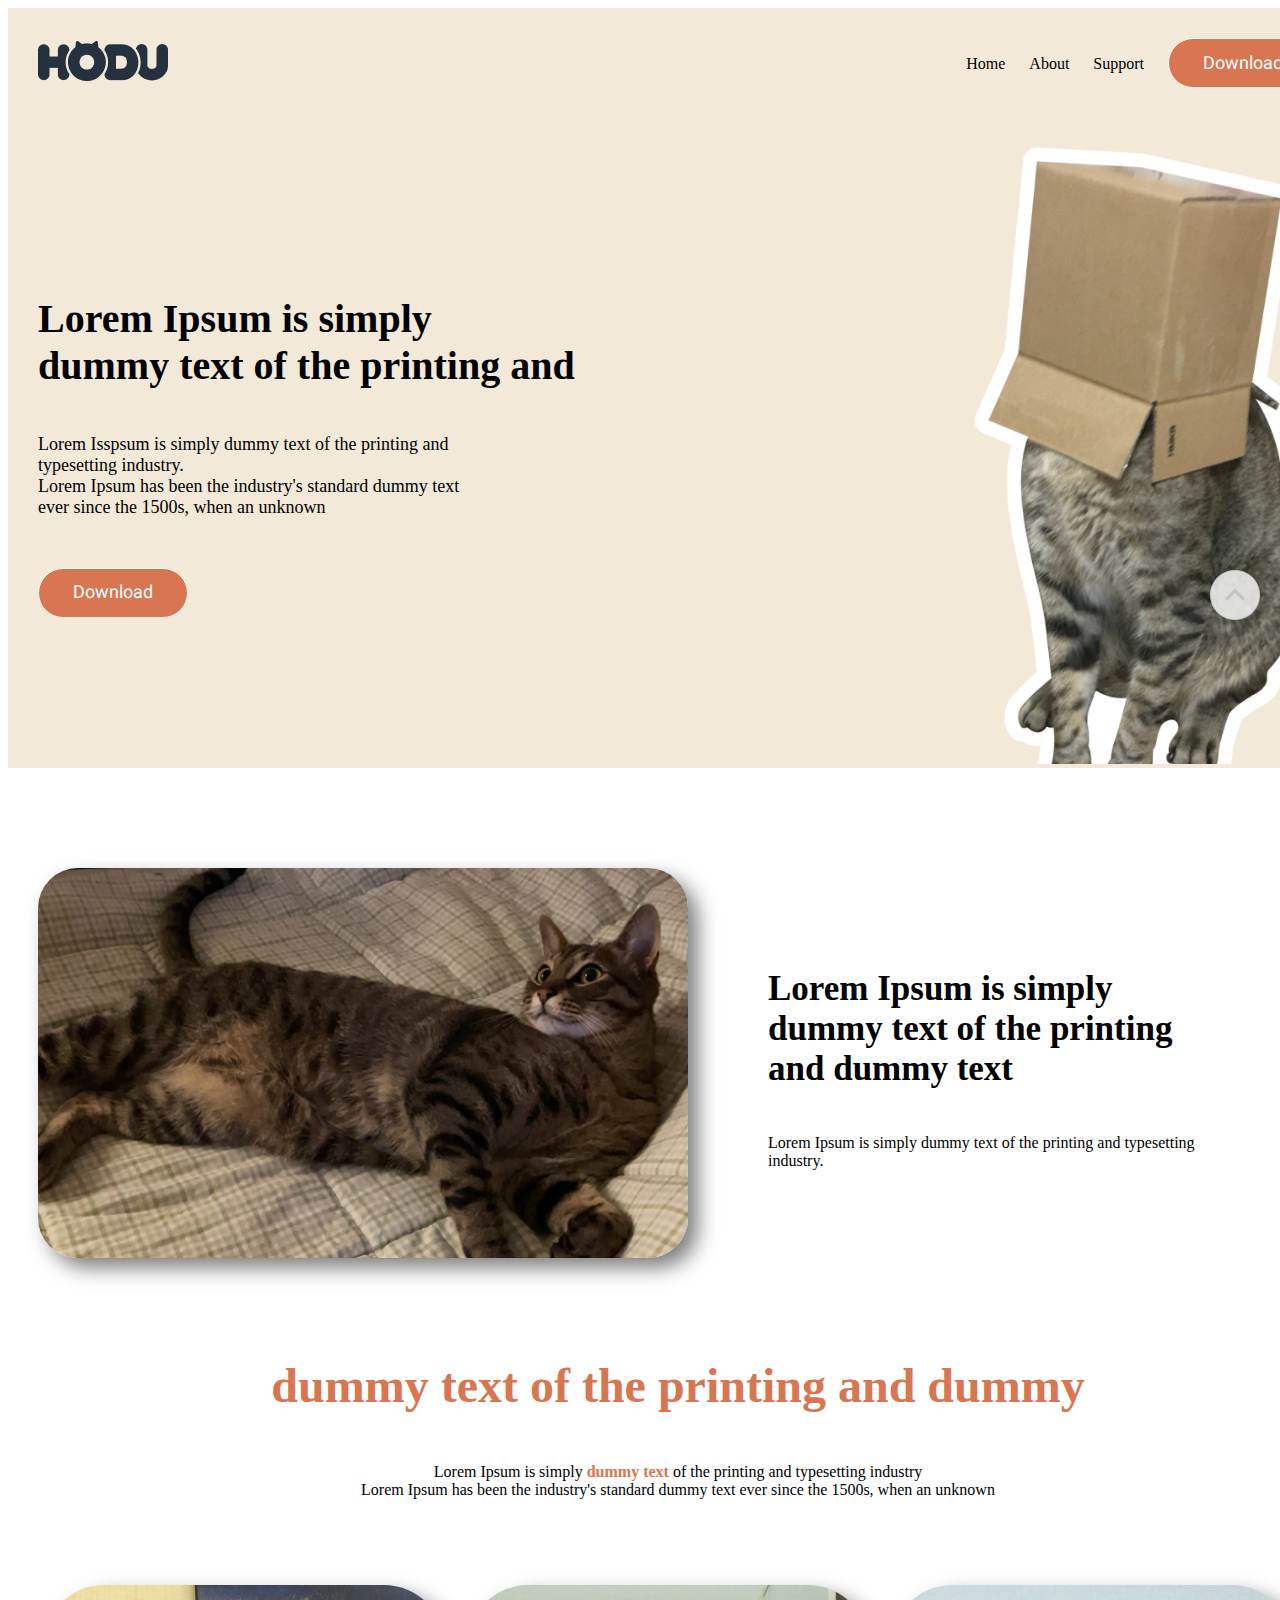
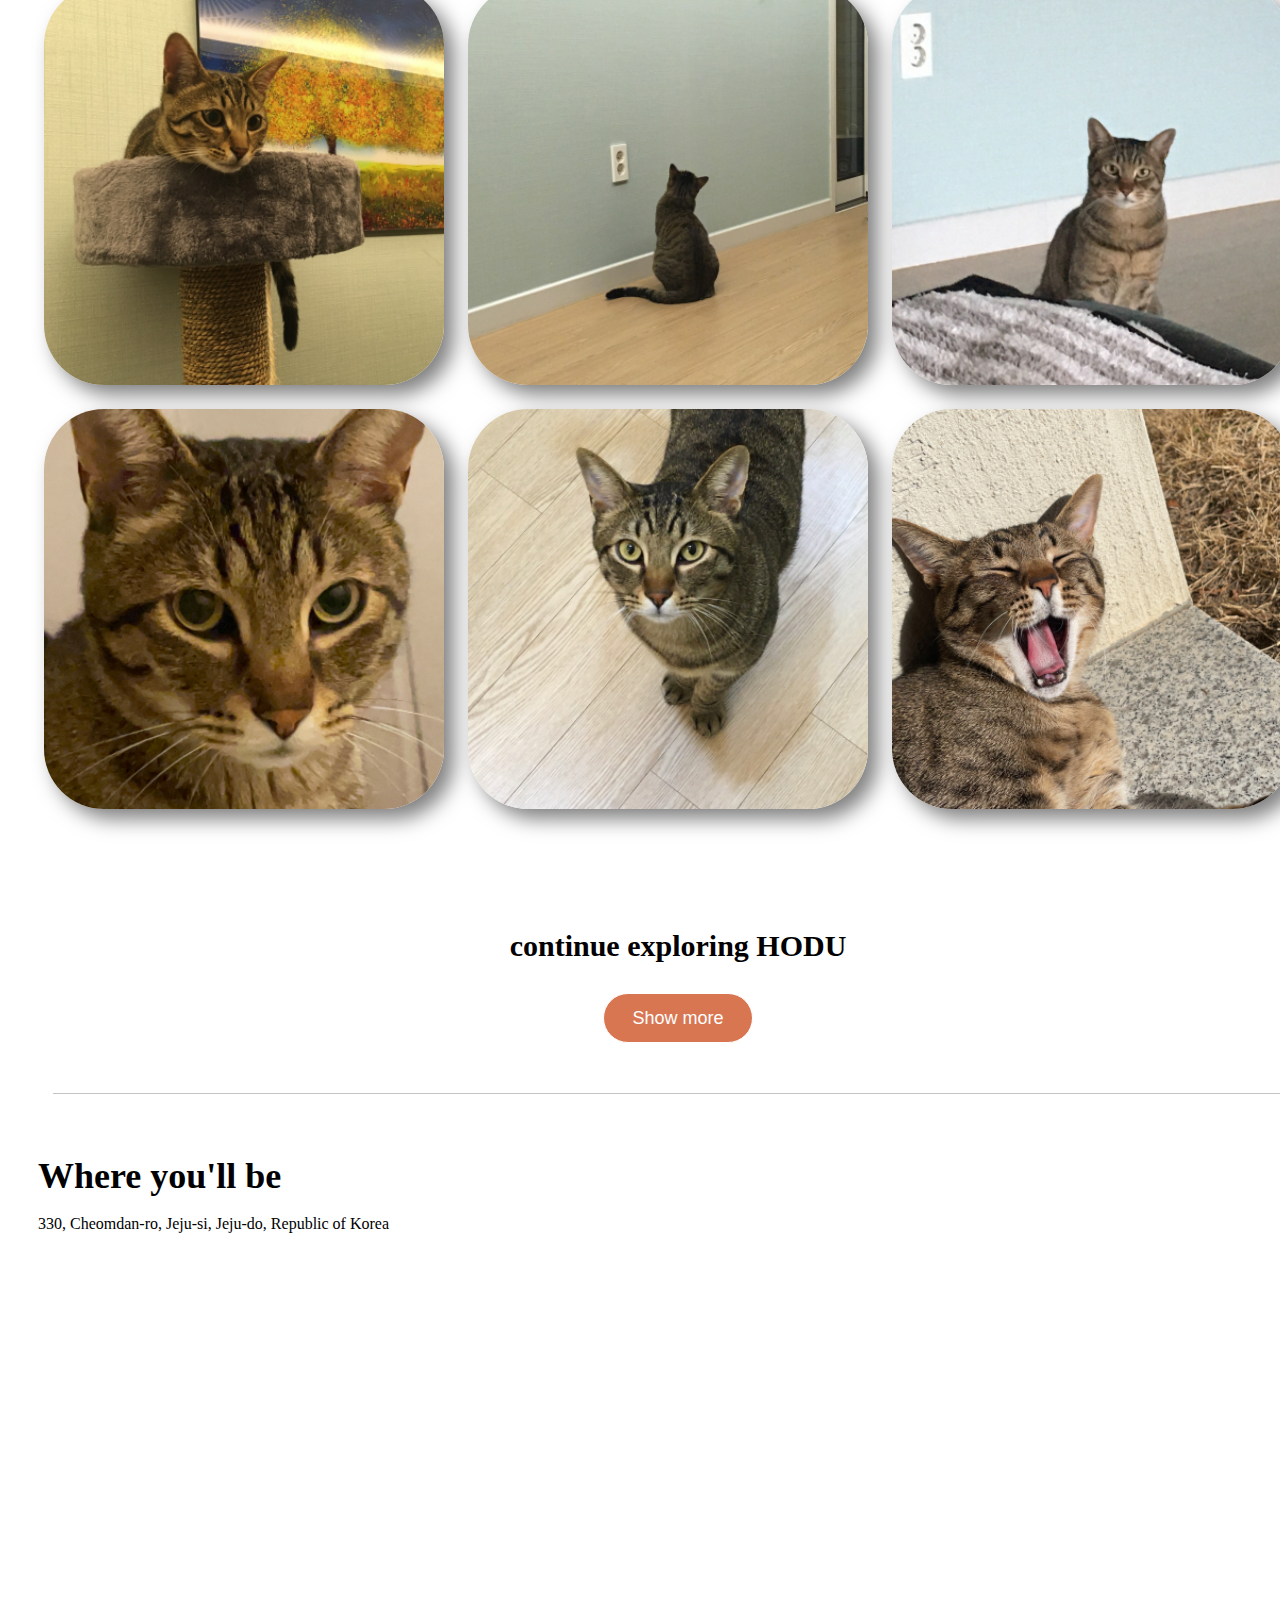
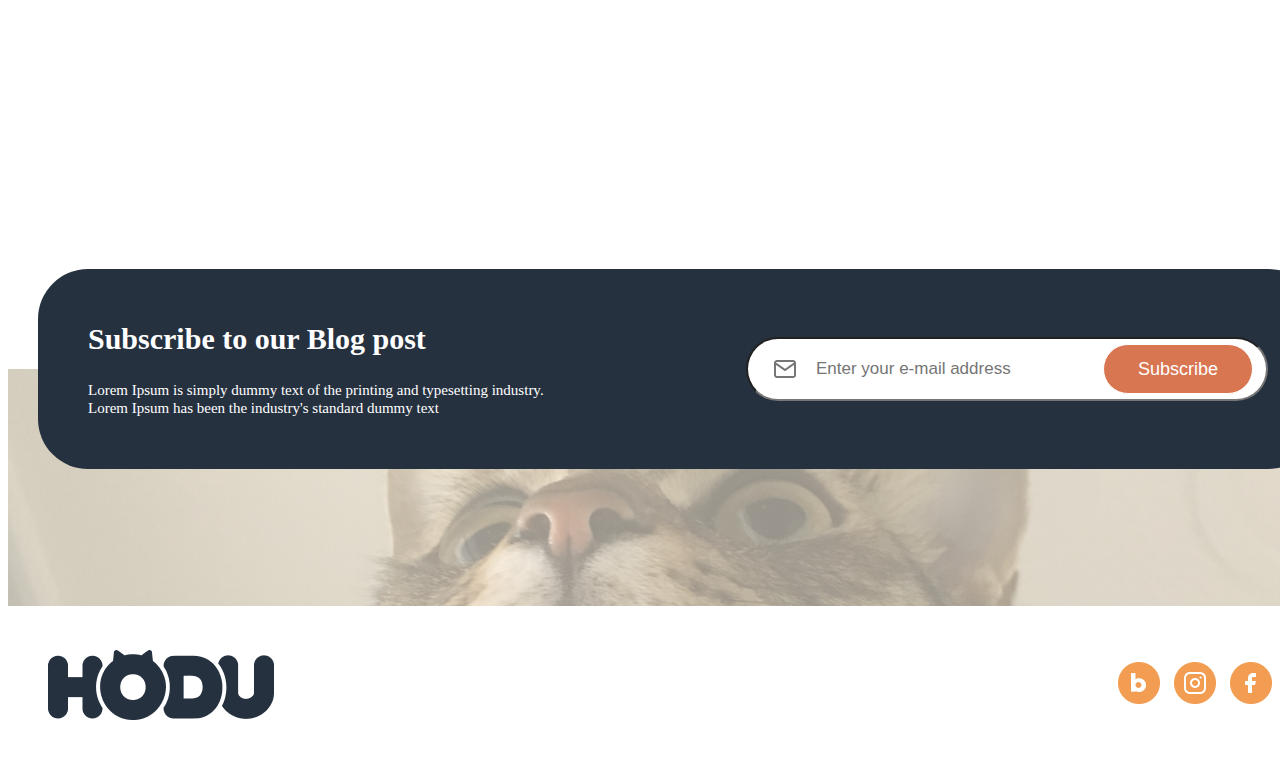
<file: index.html>
<!DOCTYPE html>
<html lang="ko">

<head>
    <meta charset="UTF-8">
    <link rel="icon" href="img/modal_cat.png" type="image/x-icon">
    <title>Hi I'm HODU❤️</title>
    <link href="index.css" rel="stylesheet"/>
    <link href="https://fonts.googleapis.com/css2?family=Black+Han+Sans&family=Dongle:wght@300;700&family=Heebo&family=Nanum+Pen+Script&display=swap"
          rel="stylesheet">
</head>

<body>
<div id="wrap">

    <header id="header">
        <div id="header-wrap">

            <nav id="menu-contain">
                <div>
                    <img id="logo" src="img/Logo-head.png" alt="logo"/>
                </div>
                <div>
                    <a class="menu-items" href="https://www.example.com" target="_blank">Home</a>
                    <a class="menu-items" href="https://www.example.com" target="_blank">About</a>
                    <a class="menu-items" href="https://www.example.com" target="_blank">Support</a>
                    <button class="download-button">Download</button>
                </div>
            </nav>

            <section id="first-section">
                <div class='text-contain'>
                    <h1 id="title-text">Lorem Ipsum is simply <br> dummy text of the printing and </h1>
                    <p id="content-text">
                        Lorem Isspsum is simply dummy text of the printing and
                        <br>typesetting industry.
                        <br>Lorem Ipsum has been the industry's standard dummy text
                        <br>ever since the 1500s, when an unknown
                    </p>

                    <button class="download-button">Download</button>
                </div>

                <div>
                    <img id="header-img" src="img/img_cat_png.png" alt="header-img"/>
                </div>
            </section>
        </div>
    </header>

    <div id="container">
        <section id="container-first-section">
            <img id="container-first-section-img" src="img/img_2.png" alt="middle-img">
            <div id="container-first-section-text">
                <h2 id="container-tittle">Lorem Ipsum is simply <br> dummy text of the printing <br> and dummy text
                </h2>
                <p> Lorem Ipsum is simply dummy text of the printing and typesetting <br> industry. </p>
            </div>
        </section>

        <section id="container-second-section">
            <h3 id="container-second-tittle"> dummy text of the printing and dummy</h3>
            <p> Lorem Ipsum is simply <strong>dummy text</strong> of the printing and typesetting industry
                <br>Lorem Ipsum has been the industry's standard dummy text ever since the 1500s, when an unknown</p>
            <div id="image-layout">
                <p id="img-first">
                    <img src="img/img_1_f.png" alt="img_1_f" class="container-second-section-img"/>
                    <img src="img/img_2_f.png" alt="img_2_f" class="container-second-section-img"/>
                    <img src="img/img_3_f.png" alt="img_3_f" class="container-second-section-img"/>
                </p>
                <p id=img-second>
                    <img src="img/img_1_s.png" alt="img_1_s" class="container-second-section-img"/>
                    <img src="img/img_2 _s.png" alt="img_2_s" class="container-second-section-img"/>
                    <img src="img/img_3 _s.png" alt="img_3_s" class="container-second-section-img"/>
                </p>
                <p id="continue-text">continue exploring HODU</p>
            </div>
            <button id="show-more-button" class="common-button">Show more</button>
        </section>

        <nav id="map-guide">
            <hr class="line">
            <h4 class="map-guide-text">Where you'll be</h4>
            <p class="map-guide-text"> 330, Cheomdan-ro, Jeju-si, Jeju-do, Republic of Korea</p>
            <div id="map">
                <script src="https://dapi.kakao.com/v2/maps/sdk.js?appkey=e6bbc1c5994939989c5056cf9e5af48f"></script>
                <script src="js/map.js"></script>
            </div>
        </nav>
    </div>

    <footer>
        <div id="footer">

            <div id="subscribe-layout">
                <aside class="subscribe">
                    <div id=subscribe-explain>
                        <h3 class="sub-explain-h">Subscribe to our Blog post</h3>
                        <p class="sub-explain-p">
                            Lorem Ipsum is simply dummy text of the printing and typesetting industry.<br>
                            Lorem Ipsum has been the industry's standard dummy text </p>
                    </div>
                    <div>
                        <input type="email" id="email-text" placeholder="Enter your e-mail address">
                        <button id="subscribe-button" type="button">Subscribe</button>
                    </div>
                </aside>
            </div>

            <div>
                <img id="footer-image" src="img/img_bottom.png" alt="bottom-img"/>
                <img id="scrollToTopBtn" src="img/scroll-top-btn.png" alt="scroll-img">
            </div>

            <section id="bottom-section">
                <img src="img/Logo-fin.png" height="70" width="226" alt="logo-fin"/>
                <div>
                    <a href="https://section.blog.naver.com/" target="_blank" class="image-link">
                        <img src="img/icon-blog.png" alt="blog"/>
                    </a>
                    <a href="https://www.instagram.com/" target="_blank" class="image-link"> <img
                            src="img/icon-insta.png" alt="instagram"/>
                    </a>
                    <a href="https://www.facebook.com/" target="_blank" class="image-link">
                        <img src="img/icon-facebook.png" alt="facebook"/>
                    </a>
                    <a href="https://www.youtube.com" target="_blank" class="image-link">
                        <img src="img/icon-youtube.png" alt="youtube"/>
                    </a>
                </div>
            </section>

        </div>
    </footer>

    <article class="modal-page">
        <div class="modal-sec">
            <img id="modal-cat" src="img/modal_cat.png" alt="modal-cat"/>
            <p class="thanks-text">Thank you!</p>
            <p class="thanks-text2">Lorem Ipsum is simply dummy text of the printing industry.</p>
            <button type="button" class="common-button thanks">OK! I Love <br>❤️HODU❤️</button>
        </div>
    </article>
</div>

<!-- script -->
<script src="js/download.js"></script>
<script src="js/subscribe.js"></script>
<script src="js/image.js"></script>
<script src="js/scroll.js"></script>
<script src="js/modal.js"></script>

</body>

</html>
</file>
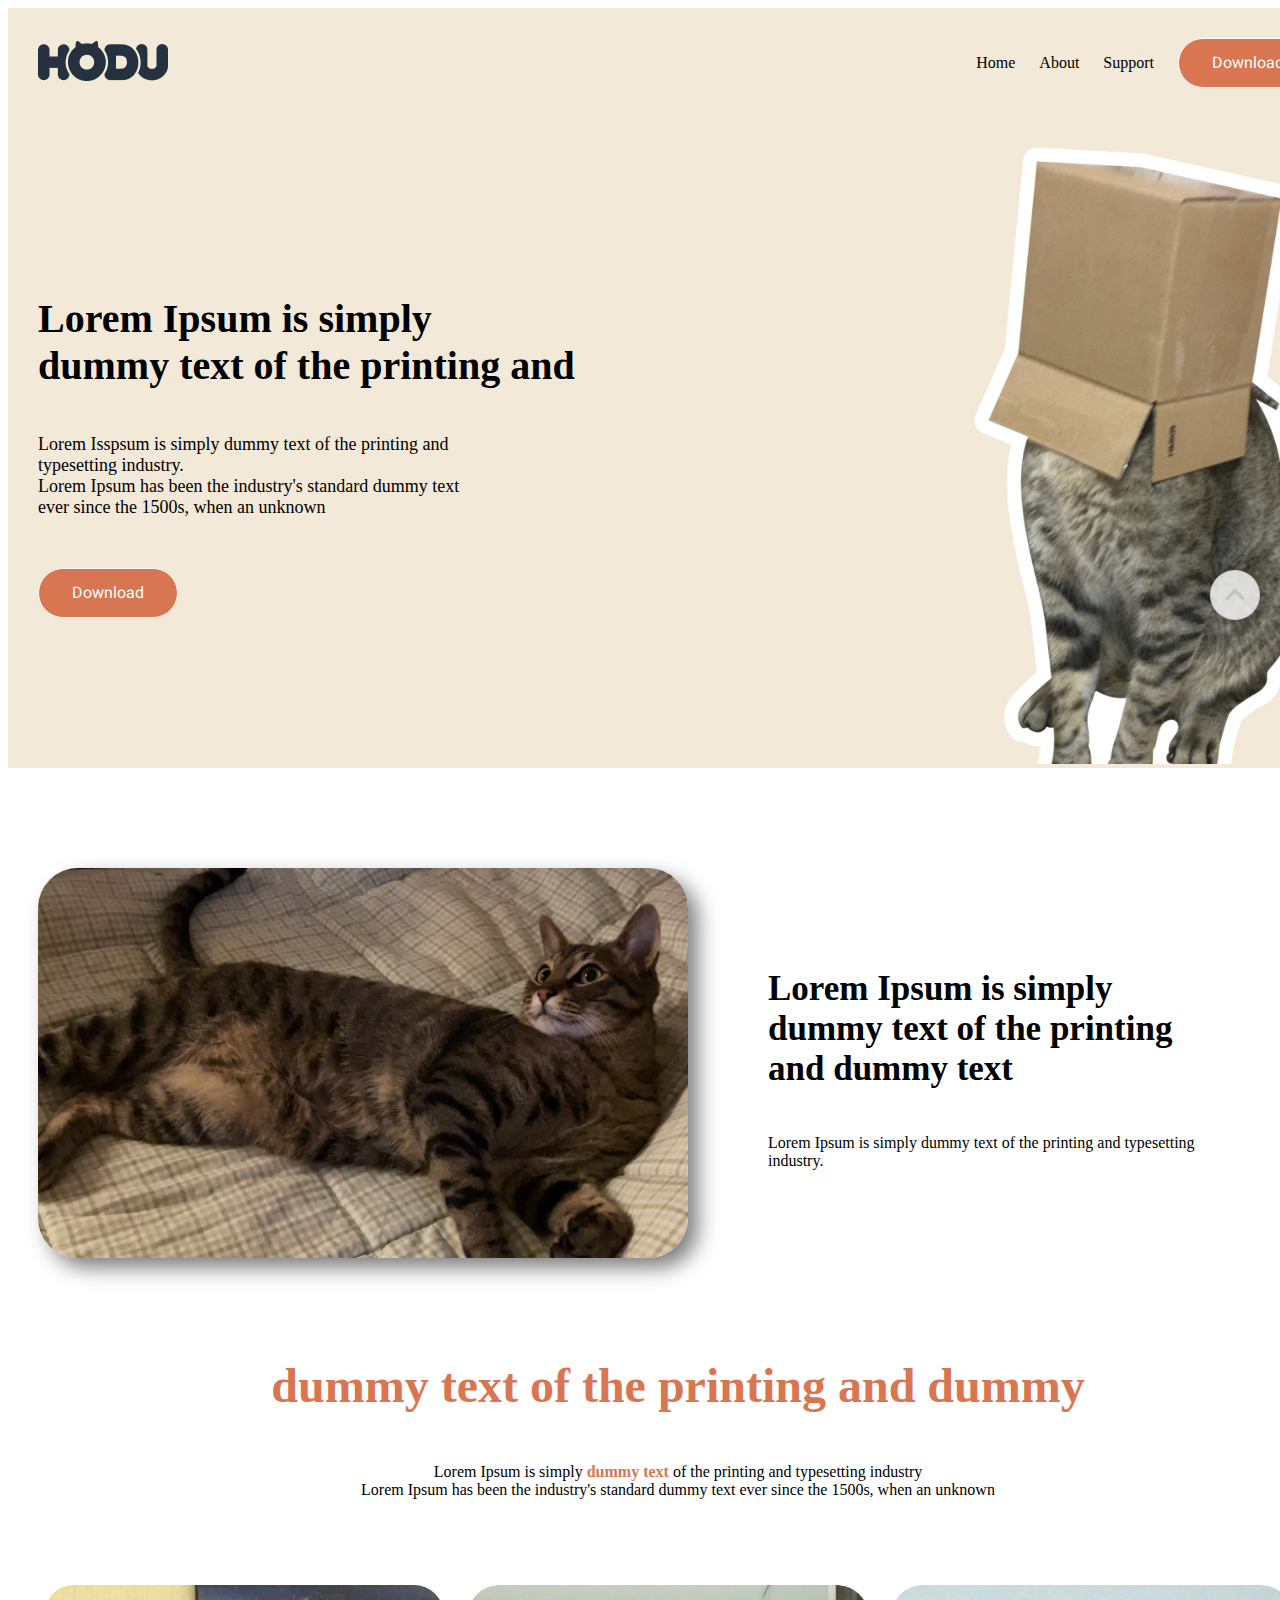
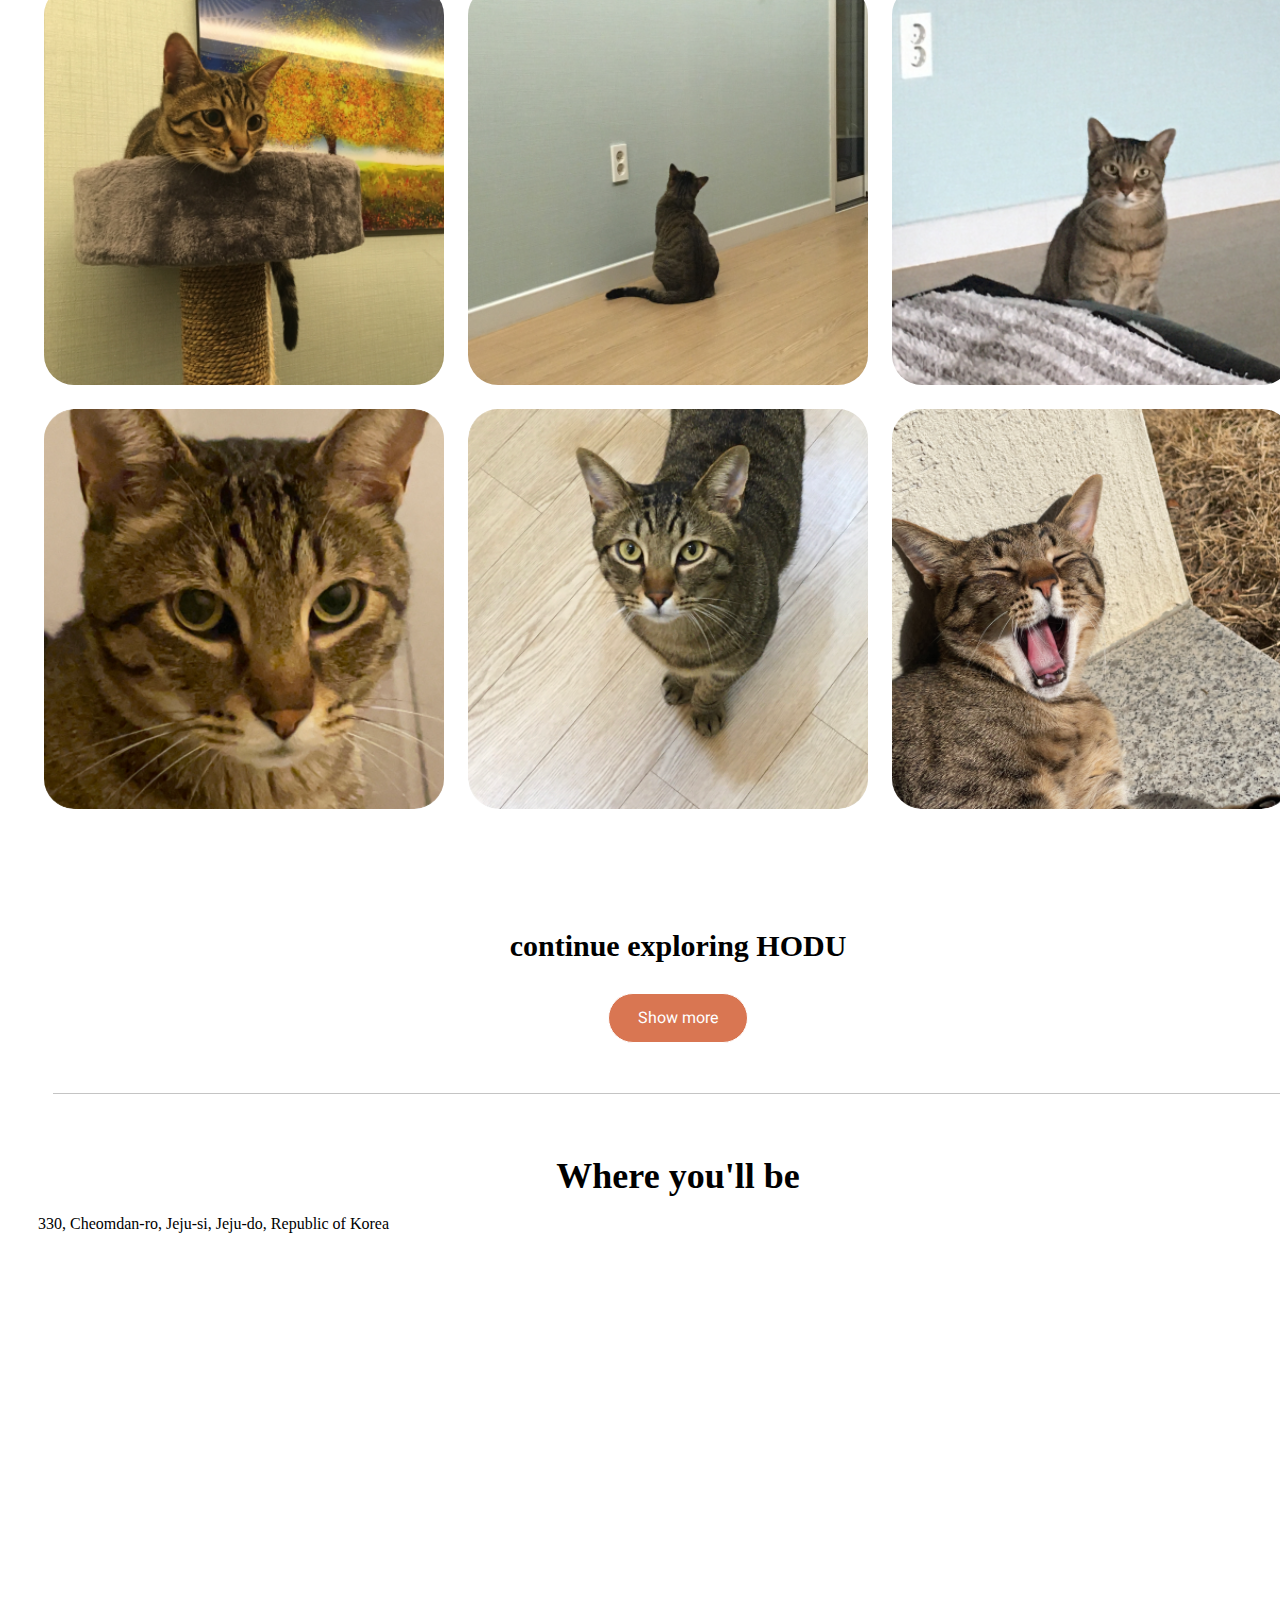
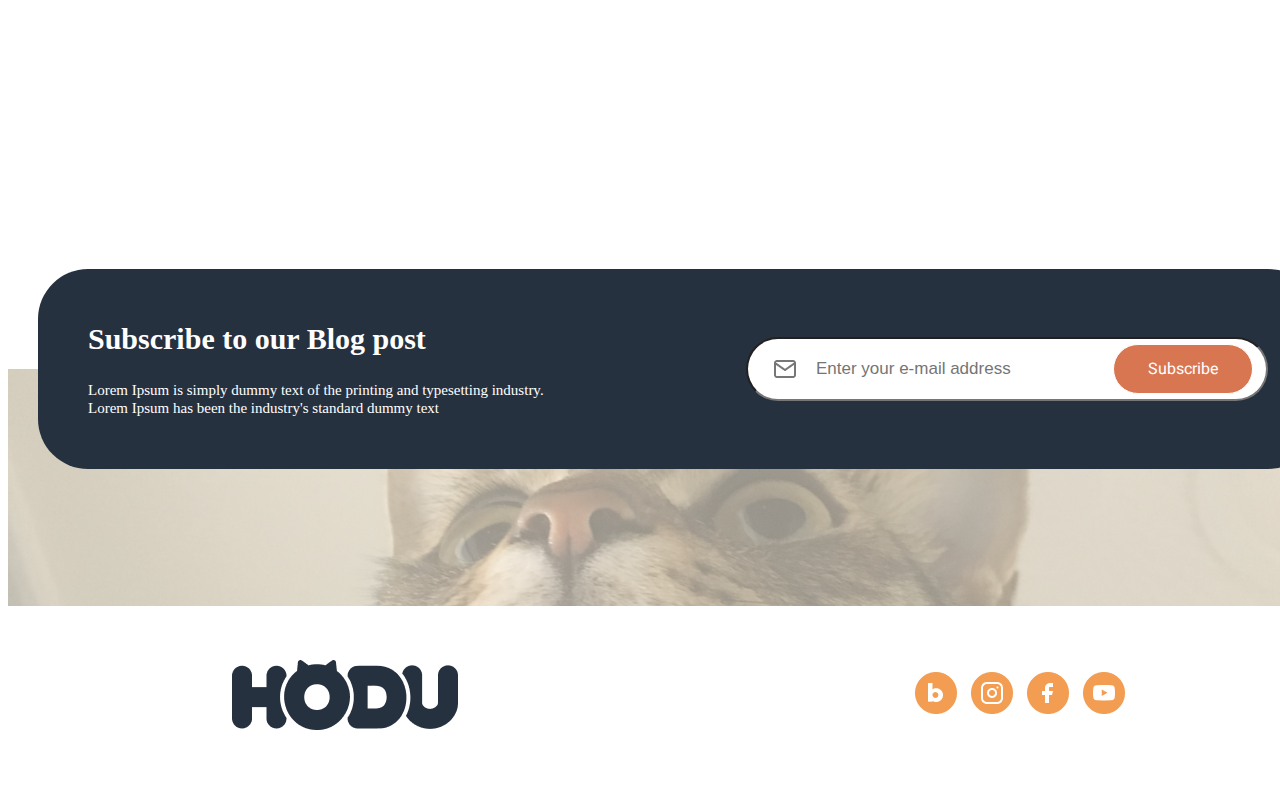
<file: hodu-project.html>
<!DOCTYPE html>
<html lang="ko">
<head>
    <meta charset="UTF-8">
    <title>
        <img src="img/Logo-fin.png" height="70" width="226"/>
        Hodu
    </title>
    <link href="hodu-project.css" rel="stylesheet"/>
    <link href="https://fonts.googleapis.com/css2?family=Black+Han+Sans&family=Dongle:wght@300;700&family=Heebo&family=Nanum+Pen+Script&display=swap"
          rel="stylesheet">
</head>

<body>
<div id="wrap">
    <!-- header -->
    <div id="header">
        <div id="header-wrap">

            <section id="menu-contain">
                <div>
                    <img id="logo" src="img/Logo-head.png"/>
                </div>
                <div>
                    <a class="menu-items" href="https://www.example.com" target="_blank">Home</a>
                    <a class="menu-items" href="https://www.example.com" target="_blank">About</a>
                    <a class="menu-items" href="https://www.example.com" target="_blank">Support</a>
                    <button class="download-button">Download</button>
                </div>
            </section>

            <section id="first-section">
                <div class='text-contain'>
                    <h1 id="title-text">Lorem Ipsum is simply <br>
                        dummy text of the printing and
                    </h1>
                    <p id="content-text">
                        Lorem Isspsum is simply dummy text of the printing and
                        <br>typesetting industry.
                        <br>Lorem Ipsum has been the industry's standard dummy text
                        <br>ever since the 1500s, when an unknown
                    </p>

                    <button class="download-button">Download</button>
                </div>

                <div>
                    <img id="header-img" src="img/img_cat_png.png"/>
                </div>
            </section>
        </div>
    </div>

    <!-- container -->
    <div id="container">
        <div id="container-first-section">
            <img id="container-first-section-img" src="img/img_2.png" alt="middle-img">
            <div id="container-first-section-text">
                <h2 id="container-tittle">Lorem Ipsum is simply
                    <br>dummy text of the printing
                    <br>and dummy text
                </h2>
                <p> Lorem Ipsum is simply dummy text of the printing and typesetting
                    <br>industry. </p>
            </div>
        </div>

        <section id="container-second-section">
            <h3 id="container-second-tittle"> dummy text of the printing and dummy</h3>
            <p> Lorem Ipsum is simply <strong>dummy text</strong> of the printing and typesetting industry
                <br>Lorem Ipsum has been the industry's standard dummy text ever since the 1500s, when an unknown</p>
            <div id="image-layout">
                <p id="img-first">
                    <img src="img/img_1_f.png" alt="img_1_f" class="container-second-section-img"/>
                    <img src="img/img_2_f.png" alt="img_2_f" class="container-second-section-img"/>
                    <img src="img/img_3_f.png" alt="img_3_f" class="container-second-section-img"/>
                </p>
                <p id=img-second>
                    <img src="img/img_1_s.png" alt="img_1_s" class="container-second-section-img"/>
                    <img src="img/img_2 _s.png" alt="img_2_s" class="container-second-section-img"/>
                    <img src="img/img_3 _s.png" alt="img_3_s" class="container-second-section-img"/>
                </p>
                <p id="continue-text">continue exploring HODU</p>
            </div>
            <button id="show-more-button" class="common-button">Show more</button>
        </section>

        <section id="map-guide">
            <hr class="line">
            <h4 class="" map-guide-text>Where you'll be</h4>
            <p class="map-guide-text"> 330, Cheomdan-ro, Jeju-si, Jeju-do, Republic of Korea</p>
            <div id="map"></div>
        </section>
    </div>

    <!-- footer -->
    <div id="footer">

        <div id="subscribe-layout">
            <aside class="subscribe">
                <div id=subscribe-explain>
                    <h3 class="sub-explain-h">Subscribe to our Blog post</h3>
                    <p class="sub-explain-p">
                        Lorem Ipsum is simply dummy text of the printing and typesetting industry.<br>
                        Lorem Ipsum has been the industry's standard dummy text </p>
                </div>
                <div>
                    <input type="email" id="email-text" placeholder="Enter your e-mail address">
                    <button id="subscribe-button" type="button">Subscribe</button>
                </div>
            </aside>

        </div>

        <div>
            <img id="footer-image" src="img/img_bottom.png"/>
            <img id="scrollToTopBtn" src="img/scroll-top-btn.png">
        </div>

        <section id="bottom-section">
            <img src="img/Logo-fin.png" height="70" width="226"/>
            <div>
                <a href="https://section.blog.naver.com/" target="_blank" class="image-link">
                    <img src="img/icon-blog.png"/>
                </a>
                <a href="https://www.instagram.com/" target="_blank" class="image-link"> <img src="img/icon-insta.png"/>
                </a>
                <a href="https://www.facebook.com/" target="_blank" class="image-link">
                    <img src="img/icon-facebook.png"/>
                </a>
                <a href="https://www.youtube.com" target="_blank" class="image-link">
                    <img src="img/icon-youtube.png"/>
                </a>
            </div>
        </section>

    </div>


    <article class="modal-page">
        <div class="modal-sec">
            <img id="modal-cat" src="img/modal_cat.png"/>
            <p class="thanks-text">Thank you!</p>
            <p class="thanks-text2">Lorem Ipsum is simply dummy text of the printing industry.</p>
            <button type="button" class="common-button thanks">OK! I Love HODU</button>
        </div>
    </article>
    <script src="js/modal.js"></script>

</div>


<script type="text/javascript" src="//dapi.kakao.com/v2/maps/sdk.js?appkey=ca98e890c4c5fd54f6c92921635dd109"></script>
<script src="js/download.js"></script>
<script type="text/javascript" src="js/kakaoMap.js"></script>
<script src="js/subscribe.js"></script>
<script src="js/image.js"></script>
<script src="js/scroll.js"></script>


</body>
</html>
</file>
<file: index.css>
body {
    text-align: center;
}
#wrap {
    min-width: 1340px;
}
/* header start*/
#header {
    background-color: #F2E9D8;
}
#header-wrap {
    width: 1280px;
    margin: 0 auto;
    display: flex;
    flex-direction: column;
}
#menu-contain {
    display: flex;
    justify-content: space-between;
    align-items: center;
    padding-top: 30px;
    margin-bottom: 30px;
}
#logo {
    margin-right: 350px;
    height: 40px;
    width: 130px;
}
.menu-items {
    color: #000000;
    font-size: 16px;
    text-decoration: none;
    margin-right: 20px;
}
#first-section {
    display: flex;
    justify-content: space-between;
}
#title-text {
    font-size: 40px;
    font-weight: 900;
}
#content-text {
    font-size: 18px;
    margin-bottom: 50px;
}
.download-button {
    color: white;
    background-color: #D97652;
    font-family: Heebo, sans-serif;
    font-size: 16px;
    border: 1px solid;
    border-radius: 40px;
    width: 140px;
    height: 50px;
}
#header-img {
    max-width: 350px;
}
.text-contain {
    text-align: left;
    display: flex;
    flex-direction: column;
    justify-content: center;
}
/* header end */

/* container start */

#container {
    width: 1280px;
    margin: 0 auto;
}
#container-first-section {
    margin: 100px 0 100px 0;
    display: flex;
}
#container-first-section-img {
    width: 650px;
    height: 390px;
    border-radius: 40px;
    margin-right: 80px;
    box-shadow: 10px 10px 20px rgba(0, 0, 0, 0.5)
}
#container-first-section-text {
    text-align: left;
    display: flex;
    flex-direction: column;
    justify-content: center;
    align-items: flex-start;

}
#container-tittle {
    font-weight: 700;
    font-size: 35px;
}
#container-second-section {
    position: relative;
    margin-top: 40px;
}
#container-second-tittle {
    color: #D97652;
    font-size: 48px;
    font-weight: 700;
    margin: 100px 0 50px 0;
}
strong {
    color: #D97652;
    font-weight: 700;
}
#image-layout {
    margin-top: 70px;
    display: flex;
    flex-direction: column;
    flex-wrap: wrap;
    justify-content: space-around;
}
#img-first {
    margin-bottom: 0;
}
#img-second {
    margin-top: 0;
}
.download-button, .common-button, #subscribe-button {
    color: white;
    background-color: #D97652;
    font-size: 18px;
    border: 1px solid;
    border-radius: 40px;
    width: 150px;
    height: 50px;
}
.container-second-section-img {
    border-radius: 60px;
    box-shadow: 10px 10px 20px rgba(0, 0, 0, 0.5);
    margin-right: 20px;
    margin-bottom: 20px;
    width: 400px;
    height: 400px;
}
#continue-text {
    padding: 50px 0 0;
    font-weight: 700;
    font-size: 30px;
}
#map-guide {
    margin-top: 50px;
}

.line {
    border: 1px;
    width: 1250px;
    height: 1px;
    background-color: #C4C4C4;
    margin: 10px auto;
}
.map-guide-text {
    text-align: left;
}
h4 {
    font-size: 36px;
    line-height: 45px;
    margin: 0;
    padding-top: 50px;
}
#map {
    width: 1280px;
    height: 520px;
    border-radius: 20px;
    margin: 0
}
/* Container end */

/* footer start*/
#footer {
    min-width: 1340px;
    margin: 0 auto;
    overflow: hidden;
}
#footer-image {
    width: 100%;
}
#scrollToTopBtn {
    position: fixed;
    bottom: 280px;
    right: 20px;
    cursor: pointer;
}
#subscribe-layout {
    width: 1280px;
    margin: 0 auto;
}
.subscribe {
    display: flex;
    align-items: center;
    justify-content: space-between;
    position: relative;
    top: 100px;
    padding-left: 50px;
    padding-right: 50px;
    /* width: 1100px; */
    width: 1180px;
    height: 200px;
    border-radius: 50px;
    background-color: #263140;
}
#subscribe-explain {
    text-align: left;
}
.sub-explain-h {
    font-size: 30px;
    line-height: 45px;
    color: #FFFFFF;
    margin-bottom: 20px;
    margin-top: 10px;
}
.sub-explain-p {
    font-size: 15px;
    line-height: 18px;
    color: white;
}
.subscribe input {
    padding: 0 150px 0 68px;
    width: 300px;
    height: 60px;
    border-radius: 60px;
    font-size: 17px;
    color: #767676;
    background: #FFFFFF url("img/mail.png") no-repeat 25px;
    background-size: 24px;
}
#subscribe-button {
    position: absolute;
    top: 75px;
    right: 65px;
}
#bottom-section {
    display: flex;
    justify-content: space-between;
    align-items: center;
    width: 1280px;
    margin: 0 auto;
    padding: 40px; /* Optional: Add padding if needed */
}
.image-link {
    text-decoration: none;
}
.image-link img {
    margin-left: 10px;
}
/* footer end*/

/* modal start*/
.modal-page {
    display: none;
    position: fixed;
    top: 0;
    left: 0;
    bottom: 0;
    right: 0;
    z-index: 1000;
}
.modal-sec {
    display: flex;
    flex-direction: column;
    align-items: center;
    justify-content: center;
    width: 700px;
    height: 400px;
    transform: translate(50%, 50%);
    position: fixed;
    border-radius: 30px;
    background: url("img/modal_img.png") no-repeat center;
    background-size: cover;
}
#modal-cat {
    width: 110px;
    height: 112px;
    margin-top: 60px;
}
.thanks-text {
    margin-top: 24px;
    margin-bottom: 10px;
    font-size: 36px;
    font-weight: bold;
    color: #D97652;
}
.thanks-text2 {
    margin-top: 15px;
    margin-bottom: 30px;
    font-size: 14px;
    line-height: 18px;
    color: black;
}
/* modal end*/
</file>
<file: hodu-project.css>
body {
    text-align: center;
}

#wrap {
    min-width: 1340px;
}

/* header start*/
#header{
    background-color: #F2E9D8;
}

#header-wrap {
    width: 1280px;
    margin: 0 auto;
    display: flex;
    flex-direction: column;
}

#menu-contain {
    display: flex;
    justify-content: space-between;
    align-items: center;
    padding-top: 30px;
    margin-bottom: 30px;

}

#logo {
    margin-right: 350px;
    height: 40px;
    width: 130px;

}

.menu-items {
    color: #000000;
    font-size: 16px;
    text-decoration: none;
    margin-right: 20px;
}

#first-section {
    display: flex;
    justify-content: space-between;
}



#title-text {
    font-size: 40px;
    font-weight: 900;
}

#content-text {
    font-size: 18px;
    margin-bottom: 50px;
}

.download-button{
    color: white;
    background-color: #D97652;
    font-family: Heebo, sans-serif;
    font-size: 16px;
    border: 1px solid;
    border-radius: 40px;
    width: 140px;
    height: 50px;
}

#header-img {
    max-width: 350px;
}

.text-contain {
    text-align: left;
    display: flex;
    flex-direction: column;
    justify-content: center;
}

/* header end */

/* container start */

#container{
    width: 1280px;
    margin: 0 auto;

}

#container-first-section{
    margin: 100px 0 100px 0;
    display: flex;
}

#container-first-section-img {
    width: 650px;
    height: 390px;
    border-radius: 40px;
    margin-right: 80px;
    box-shadow: 10px 10px 20px rgba(0, 0, 0, 0.5)
}

#container-first-section-text {
    text-align: left;
    display: flex;
    flex-direction: column;
    justify-content: center;
    align-items: flex-start;

}

#container-tittle {
    font-weight: 700;
    font-size: 35px;
}


#container-second-section{
    position: relative;
    margin-top: 40px;
}

#container-second-tittle {
    color: #D97652;
    font-size: 48px;
    font-weight: 700;
    margin: 100px 0 50px 0;
}

strong {
    color: #D97652;
    font-weight: 700;
}


#image-layout {
    margin-top: 70px;
    display: flex;
    flex-direction: column;
    flex-wrap: wrap;
    justify-content: space-around;
}
#img-first{
    margin-bottom: 0;
}
#img-second{
    margin-top: 0;
}
.download-button , .common-button , #subscribe-button {
    color: white;
    background-color: #D97652;
    font-family: Heebo, sans-serif;
    font-size: 16px;
    border: 1px solid;
    border-radius: 40px;
    width: 140px;
    height: 50px;
}



.container-second-section-img {
    margin-right: 20px;
    margin-bottom: 20px;
    width: 400px;
    height: 400px;
    border-radius: 30px;
}

#continue-text {
    padding: 50px 0 0;
    font-weight: 700;
    font-size: 30px;
}


#map-guide {
    margin-top: 50px;
}
.line {
    border: 1px;
    width: 1250px;
    height: 1px;
    background-color: #C4C4C4; /* 실선의 색상 설정 */
    margin: 10px auto; /* 가로 정렬을 중앙으로 조정 */
}

.map-guide-text{
    text-align: left;
}


h4 {
    font-size: 36px;
    line-height: 45px;
    margin: 0;
    padding-top: 50px;
}

#map {
    width: 1280px;
    height: 520px;
    border-radius: 20px;
    margin: 0
}
/* Container end */

/* footer start*/
#footer {
    margin: 0 auto;
    overflow: hidden;

}

#footer-image {
    width: 100%;
}


#scrollToTopBtn {
    position: fixed;
    bottom: 280px;
    right: 20px;
    cursor: pointer;
}

#subscribe-layout{
    width: 1280px;
    margin: 0 auto;

}

.subscribe {
    display: flex;
    align-items: center;
    justify-content: space-between;
    position: relative;
    top: 100px;
    padding-left: 50px;
    padding-right: 50px;
    /* width: 1100px; */
    width: 1180px;
    height: 200px;
    border-radius: 50px;
    background-color: #263140;
}

.sub-explain-h {
    font-size: 30px;
    line-height: 45px;
    color: #FFFFFF;
    margin-bottom: 20px;
    margin-top: 10px;
}

.sub-explain-p {
    font-size: 15px;
    line-height: 18px;
    color: white;
}

#subscribe-explain {
    text-align: left;
}

.subscribe input {
    padding: 0 150px 0 68px;
    width: 300px;
    height: 60px;
    border-radius: 60px;
    font-size: 17px;
    color: #767676;
    background: url("img/mail.png") no-repeat 25px;
    background-color: #FFFFFF;
    background-size: 24px;
}

#subscribe-button {
    position: absolute;
    top: 75px;
    right: 65px;
}


.overlay-image {
    position: absolute;
    top: 0;
    right: 100px;
    height: 50px;
    width: 50px;
}

.image-link {
    height: 42px;
    width: 42px;
    margin-left: 10px;
    text-decoration: none;
}

#bottom-section {
    min-width: 1340px;
    display: flex;
    margin-top: 50px;
    margin-bottom: 50px;
    align-items: center;
    justify-content: space-around;
}

/* footer end*/

/* modal start*/

.modal-page{
    display: none;
    position: fixed;
    top:0; left: 0; bottom: 0px; right: 0px;
    z-index: 1000;
}
.modal-sec{
    display: flex;
    flex-direction: column;
    align-items: center;
    justify-content: center;
    width: 700px;
    height: 400px;
    transform: translate(100%, 100%);
    position: fixed;
    border-radius: 30px;
    background: url("img/modal_img.png") no-repeat center;
    background-size: cover;
}
#modal-cat {
    width: 110px;
    height: 112px;
    margin-top: 60px;
}
.thanks-text {
    margin-top: 24px;
    margin-bottom: 10px;
    font-size: 36px;
    font-weight: bold;
    color: #D97652;

}
.thanks-text2{
    margin-top: 15px;
    margin-bottom: 30px;
    font-size: 14px;
    line-height: 18px;
    color: black;
}
/* modal end*/
</file>
